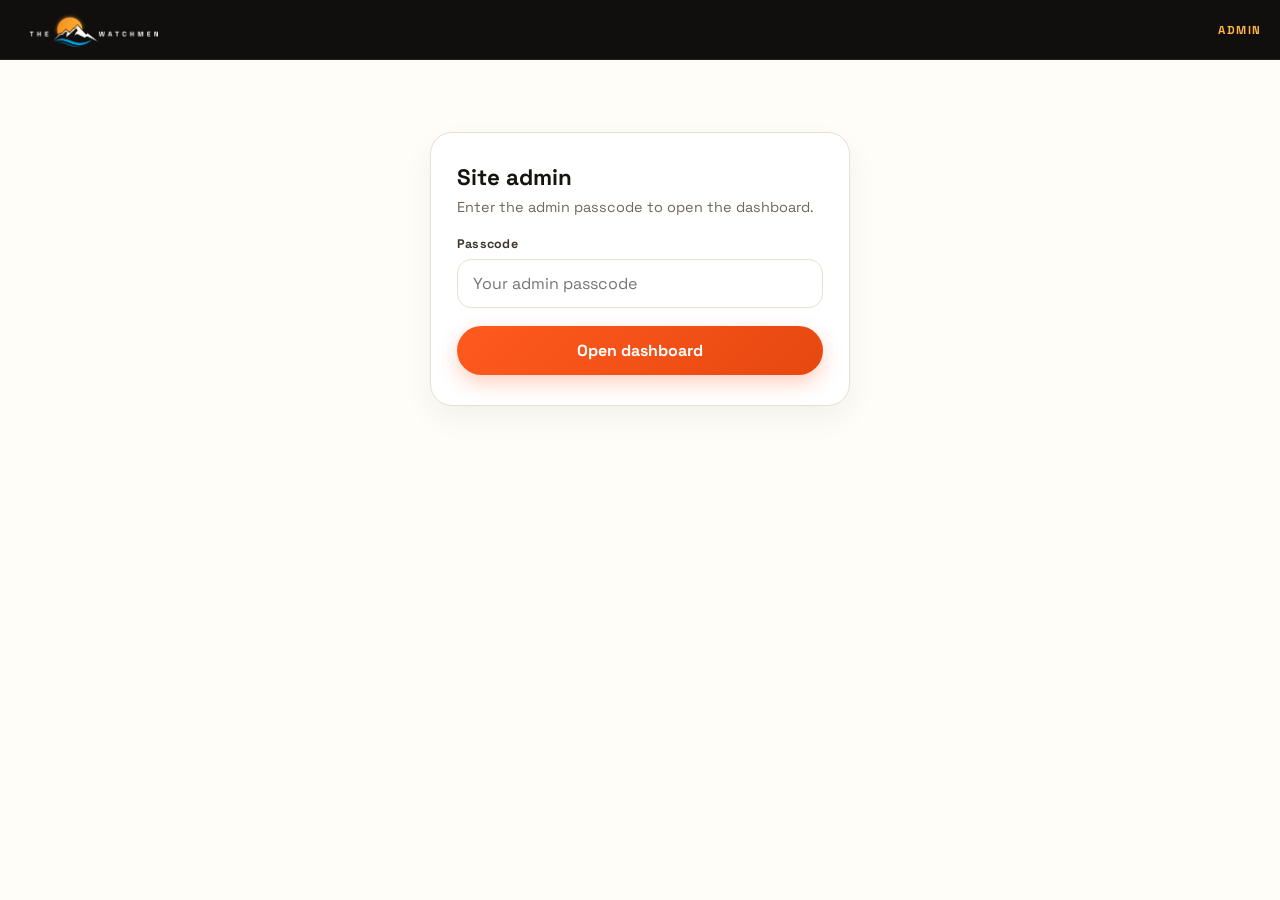
<file: admin.html>
<!DOCTYPE html>
<html lang="en">
<head>
<meta charset="UTF-8">
<meta name="viewport" content="width=device-width, initial-scale=1">
<meta name="robots" content="noindex,nofollow">
<title>Admin · Faith &amp; Fire Crusade</title>
<link rel="preconnect" href="https://fonts.googleapis.com">
<link rel="preconnect" href="https://fonts.gstatic.com" crossorigin>
<link href="https://fonts.googleapis.com/css2?family=Space+Grotesk:wght@400;500;600;700&display=swap" rel="stylesheet">
<style>
:root{--bg:#fffdf8;--ink:#161311;--muted:#6f665e;--line:#eadfd2;--ember:#ff5a1f;--ember-deep:#e6480f;--gold:#ffb347;--soft:#f7f1e9;--topbar:60px}
*{margin:0;padding:0;box-sizing:border-box}
html{-webkit-text-size-adjust:100%}
body{background:var(--bg);color:var(--ink);font-family:'Space Grotesk',sans-serif;-webkit-font-smoothing:antialiased}
::selection{background:rgba(255,90,31,.18)}

/* ---- top bar ---- */
.topbar{position:sticky;top:0;z-index:60;background:rgba(10,8,6,.97);display:flex;align-items:center;justify-content:space-between;padding:10px 18px;border-bottom:1px solid rgba(255,255,255,.09);height:var(--topbar)}
.topbar img{width:min(36vw,140px);height:auto;display:block}
.topbar .right{display:flex;align-items:center;gap:12px}
.topbar span{color:#ffb347;font-weight:700;font-size:.72rem;letter-spacing:.14em}
.topbar button{background:none;border:1px solid rgba(255,255,255,.3);color:#fff;border-radius:999px;padding:8px 16px;font-size:.78rem;font-weight:600;cursor:pointer;font-family:inherit;transition:.18s}
.topbar button:hover{border-color:#fff}

/* ---- page shell ---- */
.wrap{max-width:840px;margin:0 auto;padding:24px 18px 90px}
.pagehead h1{font-size:1.5rem;font-weight:700;letter-spacing:-.01em}
.pagehead .sub{color:var(--muted);font-size:.88rem;margin-top:5px}
.sub{color:var(--muted);font-size:.9rem;line-height:1.55}
.card{background:#fff;border:1px solid var(--line);border-radius:22px;padding:24px 20px;box-shadow:0 12px 30px rgba(22,19,17,.05);margin-bottom:16px}
label{display:block;font-size:.78rem;font-weight:700;letter-spacing:.02em;margin:16px 0 7px;color:#3d3730}
label:first-of-type{margin-top:0}
input,textarea{width:100%;border:1.5px solid var(--line);border-radius:14px;padding:13px 15px;font:inherit;font-size:1rem;background:#fff;color:var(--ink);transition:border-color .15s, box-shadow .15s}
input:focus,textarea:focus{outline:none;border-color:var(--ember);box-shadow:0 0 0 3px rgba(255,90,31,.14)}
textarea{min-height:110px;resize:vertical;line-height:1.55}
button{font:inherit;font-weight:700;cursor:pointer;border:none;border-radius:999px;padding:14px 28px;background:var(--ink);color:#fff;transition:transform .12s, box-shadow .18s, background .18s}
button:active{transform:scale(.97)}
button.ember{background:linear-gradient(135deg,var(--ember),var(--ember-deep));box-shadow:0 8px 20px rgba(255,90,31,.28)}
button.ember:hover{box-shadow:0 10px 24px rgba(255,90,31,.4)}
button.mini{padding:9px 15px;font-size:.78rem;background:none;border:1.5px solid var(--line);color:var(--muted);border-radius:999px;font-weight:600;min-height:38px}
button.mini:hover{border-color:var(--ember);color:var(--ember)}
button.upbtn{border-color:var(--ember);color:var(--ember-deep)}
button.upbtn:hover{background:var(--ember);color:#fff}
button.togbtn{border-color:#d9a53f;color:#9a6b12}
button.togbtn:hover{border-color:#9a6b12;background:#fdf6e8;color:#9a6b12}
button.delbtn{border-color:#e7b7ab;color:#b3400f}
button.delbtn:hover{border-color:#b3400f;background:#fdf0e9;color:#b3400f}
button:focus-visible{outline:2px solid var(--ember);outline-offset:2px}

/* ---- status pills ---- */
.status:empty{display:none}
.status{margin-top:14px;font-size:.85rem;min-height:1.2em;display:inline-flex;align-items:flex-start;gap:8px;padding:10px 15px;border-radius:12px;line-height:1.4}
.status.ok{background:#edf6ee;color:#1d7a3e}
.status.err{background:#fdf0e9;color:#c2410c}
.status.ok::before{content:'✓';font-weight:700}
.status.err::before{content:'!';font-weight:700}

/* ---- tabs ---- */
.tabs{display:flex;gap:8px;overflow-x:auto;padding:10px 2px 12px;margin:0 -2px 18px;position:sticky;top:calc(var(--topbar) + 6px);background:linear-gradient(var(--bg) 78%,rgba(255,253,248,0));z-index:50;-webkit-overflow-scrolling:touch;scrollbar-width:none}
.tabs::-webkit-scrollbar{display:none}
.tab{flex:none;display:inline-flex;align-items:center;gap:7px;border:1.5px solid var(--line);background:#fff;color:var(--muted);border-radius:999px;padding:11px 18px;font-size:.87rem;font-weight:600;white-space:nowrap}
.tab svg{width:15px;height:15px;flex:none;opacity:.85}
.tab:hover{border-color:#c9bcb0;color:var(--ink)}
.tab.on{background:var(--ink);color:#fff;border-color:var(--ink);box-shadow:0 6px 16px rgba(22,19,17,.18)}
.tab.on svg{opacity:1}

/* ---- overview ---- */
.stats{display:grid;grid-template-columns:repeat(2,1fr);gap:12px;margin-bottom:8px}
.stat{background:#fff;border:1px solid var(--line);border-radius:18px;padding:18px 18px 16px;position:relative;overflow:hidden}
.stat::after{content:'';position:absolute;left:18px;right:auto;bottom:14px;width:26px;height:4px;border-radius:99px;background:var(--ember)}
.stat:nth-child(2)::after{background:var(--gold)}
.stat:nth-child(3)::after{background:#c9bcb0}
.stat:nth-child(4)::after{background:#1d7a3e}
.stat b{display:block;font-size:2.1rem;font-weight:700;letter-spacing:-.02em;line-height:1.1;margin-bottom:14px}
.stat span{font-size:.72rem;color:var(--muted);font-weight:700;letter-spacing:.05em;text-transform:uppercase}
.sechead{display:flex;align-items:baseline;justify-content:space-between;gap:12px;margin:26px 0 10px}
h2{font-size:1.02rem;font-weight:700}
.feed{background:#fff;border:1px solid var(--line);border-radius:18px;padding:6px 16px}
.feed .row{display:flex;justify-content:space-between;gap:12px;padding:12px 0;border-bottom:1px solid var(--line);font-size:.88rem;align-items:baseline}
.feed .row:last-child{border-bottom:none}
.feed .who b{display:block;font-size:.92rem}
.feed .who span{color:var(--muted);font-size:.8rem}
.feed .when{color:var(--muted);font-size:.74rem;white-space:nowrap}

/* ---- registrations ---- */
.bar{display:flex;gap:10px;align-items:center;flex-wrap:wrap;margin-bottom:12px}
.bar input{flex:1;min-width:180px}
.table-scroll{overflow-x:auto;border:1px solid var(--line);border-radius:18px;background:#fff}
table{border-collapse:collapse;width:100%;font-size:.84rem}
th{background:var(--soft);text-align:left;padding:11px 14px;font-size:.7rem;letter-spacing:.07em;text-transform:uppercase;color:var(--muted);white-space:nowrap}
td{padding:12px 14px;border-top:1px solid var(--line);vertical-align:top}
td.pr{min-width:180px;line-height:1.5}
td a{color:var(--ember-deep);font-weight:600;text-decoration:underline;text-underline-offset:3px}
.count{font-size:.78rem;color:var(--muted);font-weight:600}
.empty{color:var(--muted);font-size:.85rem}

/* ---- testimonies ---- */
.trow{border:1px solid var(--line);border-radius:16px;padding:16px 18px;margin-bottom:10px;background:#fff}
.trow p{font-size:.9rem;line-height:1.55;margin-bottom:8px}
.trow .who{font-size:.75rem;color:var(--muted)}
.trow.hidden-row{opacity:.55;background:var(--soft)}
.trow .actions{display:flex;gap:8px;justify-content:flex-end;margin-top:12px}
.count-hint{font-size:.74rem;color:var(--muted);text-align:right;margin-top:5px}

/* ---- photos ---- */
.pgrid{display:grid;grid-template-columns:repeat(2,1fr);gap:12px}
.pcard{border:1px solid var(--line);border-radius:18px;padding:10px;background:#fff}
.pcard img{width:100%;height:120px;object-fit:cover;border-radius:12px;background:var(--soft)}
.pcard .pl{display:flex;justify-content:space-between;align-items:center;gap:8px;margin-top:9px;font-size:.8rem;font-weight:600;min-height:20px}
.pcard .pl span{overflow:hidden;text-overflow:ellipsis;white-space:nowrap}
.ovb{font-style:normal;font-size:.6rem;color:#1d7a3e;font-weight:700;letter-spacing:.05em;text-transform:uppercase;background:#edf6ee;border-radius:999px;padding:3px 8px;flex:none}
.pcard .btns{display:flex;gap:6px;margin-top:9px}
.pcard .btns button{padding:8px 12px;font-size:.74rem;border-radius:999px;flex:1}

/* ---- shirt offer ---- */
.chk{display:flex;align-items:center;gap:10px;margin:16px 0}
.chk input{width:19px;height:19px;accent-color:var(--ember)}
.chk label{margin:0;font-size:.9rem}
.simgrow{display:flex;gap:12px;align-items:center;margin-top:2px}
.simgrow img{width:110px;height:110px;object-fit:cover;border-radius:14px;background:var(--soft);border:1px solid var(--line)}

/* ---- gate ---- */
.gate-wrap{display:flex;justify-content:center;padding-top:8vh}
.gate-card{max-width:420px;width:100%;text-align:left;padding:30px 26px}
.gate-card h1{font-size:1.4rem;margin-bottom:4px}
.gate-card .sub{margin-bottom:18px}
@media(min-width:640px){.stats{grid-template-columns:repeat(4,1fr)}.tabs{flex-wrap:wrap}}

/* ---- phones: registrations become cards ---- */
@media(max-width:639px){
 .table-scroll{border:none;background:none;overflow:visible}
 table,tbody,tr,td{display:block;width:100%}
 thead{display:none}
 tr{background:#fff;border:1px solid var(--line);border-radius:16px;padding:14px 16px;margin-bottom:10px;box-shadow:0 4px 14px rgba(22,19,17,.04)}
 td{border:none;padding:5px 0;display:flex;justify-content:space-between;align-items:baseline;gap:14px}
 td:first-child{display:none}
 td::before{content:attr(data-label);color:var(--muted);font-size:.68rem;font-weight:700;text-transform:uppercase;letter-spacing:.06em;flex:none}
 td.pr{display:block}
 td.pr::before{display:block;margin-bottom:3px}
 td b{font-size:.95rem}
 .stat b{font-size:1.7rem}
 .card{padding:20px 16px}
 .tab{padding:11px 15px}
}
</style>
</head>
<body>
<div class="topbar">
  <img src="assets/brand/logo.png" alt="The Watchmen Prayer Network International">
  <div class="right" id="topRight"><span>ADMIN</span></div>
</div>

<div id="gate" style="display:none">
  <div class="wrap gate-wrap">
    <div class="card gate-card">
      <h1>Site admin</h1>
      <p class="sub">Enter the admin passcode to open the dashboard.</p>
      <label for="pc">Passcode</label>
      <input id="pc" type="text" autocomplete="off" spellcheck="false" placeholder="Your admin passcode" style="margin-bottom:18px">
      <button class="ember" id="go" style="width:100%">Open dashboard</button>
      <div class="status" id="gateStatus"></div>
    </div>
  </div>
</div>

<div id="app" style="display:none">
  <div class="wrap">
    <div class="pagehead">
      <h1>Dashboard</h1>
      <p class="sub">Faith &amp; Fire Crusade · Sun Dec 6 – Tue Dec 8 · 4:30pm daily · Abraka</p>
    </div>
    <div class="tabs" id="tabs">
      <button class="tab on" data-tab="ov"><svg viewBox="0 0 24 24" fill="none" stroke="currentColor" stroke-width="2" stroke-linecap="round" stroke-linejoin="round"><rect x="3" y="3" width="7" height="7" rx="1.5"/><rect x="14" y="3" width="7" height="7" rx="1.5"/><rect x="3" y="14" width="7" height="7" rx="1.5"/><rect x="14" y="14" width="7" height="7" rx="1.5"/></svg>Overview</button>
      <button class="tab" data-tab="reg"><svg viewBox="0 0 24 24" fill="none" stroke="currentColor" stroke-width="2" stroke-linecap="round" stroke-linejoin="round"><path d="M16 21v-2a4 4 0 0 0-4-4H6a4 4 0 0 0-4 4v2"/><circle cx="9" cy="7" r="4"/><path d="M22 21v-2a4 4 0 0 0-3-3.87"/><path d="M16 3.13a4 4 0 0 1 0 7.75"/></svg>Registrations</button>
      <button class="tab" data-tab="tst"><svg viewBox="0 0 24 24" fill="none" stroke="currentColor" stroke-width="2" stroke-linecap="round" stroke-linejoin="round"><path d="M21 15a2 2 0 0 1-2 2H7l-4 4V5a2 2 0 0 1 2-2h14a2 2 0 0 1 2 2z"/></svg>Testimonies</button>
      <button class="tab" data-tab="photo"><svg viewBox="0 0 24 24" fill="none" stroke="currentColor" stroke-width="2" stroke-linecap="round" stroke-linejoin="round"><rect x="3" y="3" width="18" height="18" rx="2"/><circle cx="8.5" cy="8.5" r="1.5"/><path d="m21 15-5-5L5 21"/></svg>Photos</button>
      <button class="tab" data-tab="shirt"><svg viewBox="0 0 24 24" fill="none" stroke="currentColor" stroke-width="2" stroke-linecap="round" stroke-linejoin="round"><path d="M20.59 13.41 12 22l-9-9V4a1 1 0 0 1 1-1h9l8.59 8.59a2 2 0 0 1 0 2.82z"/><circle cx="7" cy="7" r="1.5"/></svg>Shirt offer</button>
      <button class="tab" data-tab="ann"><svg viewBox="0 0 24 24" fill="none" stroke="currentColor" stroke-width="2" stroke-linecap="round" stroke-linejoin="round"><path d="m3 11 18-7v16l-18-7z"/><path d="M7 13v6a2 2 0 0 0 4 0v-4"/></svg>Announcement</button>
    </div>

    <section id="tab-ov">
      <div class="stats">
        <div class="stat"><b id="st-total">–</b><span>Registrations</span></div>
        <div class="stat"><b id="st-wa">–</b><span>On WhatsApp group</span></div>
        <div class="stat"><b id="st-pray">–</b><span>Prayer requests</span></div>
        <div class="stat"><b id="st-testi">–</b><span>Testimonies live</span></div>
        <div class="stat"><b id="st-visits">–</b><span>Site visits</span></div>
      </div>
      <div class="sechead"><h2>Latest signups</h2><button class="mini" id="refresh">Refresh</button></div>
      <div class="feed" id="feed"><div class="row"><span class="empty">Loading…</span></div></div>
    </section>

    <section id="tab-reg" style="display:none">
      <div class="card">
        <h2 style="margin-bottom:14px">Registrations</h2>
        <div class="bar">
          <input id="regSearch" type="text" placeholder="Search name, phone or prayer request…">
          <button class="mini" id="csv">Download CSV</button>
        </div>
        <span class="count" id="regCount" style="display:block;margin-bottom:10px"></span>
        <div class="table-scroll">
          <table>
            <thead><tr><th>#</th><th>Name</th><th>Phone</th><th>WhatsApp</th><th>Prayer request</th><th>Registered</th></tr></thead>
            <tbody id="regBody"></tbody>
          </table>
        </div>
        <div class="status" id="regStatus"></div>
      </div>
    </section>

    <section id="tab-tst" style="display:none">
      <div class="card">
        <h2 style="margin-bottom:4px">Post a testimony</h2>
        <label for="tbody">Testimony</label>
        <textarea id="tbody" placeholder="The story, told in the person's own words. How it started and how it ended."></textarea>
        <label for="tname">Person's name (optional)</label>
        <input id="tname" type="text" placeholder="e.g. Mrs Joy Okeke">
        <label for="tchurch">Church or city (optional)</label>
        <input id="tchurch" type="text" placeholder="e.g. Abraka">
        <div style="margin-top:18px"><button class="ember" id="tsave">Post to live site</button></div>
        <div class="status" id="tstatus"></div>
      </div>
      <div class="sechead"><h2>All testimonies</h2></div>
      <div id="tlist" class="empty">Loading…</div>
    </section>

    <section id="tab-photo" style="display:none">
      <div class="card">
        <h2 style="margin-bottom:4px">Site photos</h2>
        <p class="sub" style="margin-bottom:14px">Replace any photo on the live site. Pick a slot, upload the new picture, and visitors see it on their next page load. Revert puts the original back.</p>
        <div class="pgrid" id="pgrid">Loading…</div>
        <div class="status" id="pstatus"></div>
      </div>
    </section>

    <section id="tab-shirt" style="display:none">
      <div class="card">
        <h2 style="margin-bottom:4px">Shirt offer popup</h2>
        <p class="sub" style="margin-bottom:0">This appears as a popup 4 minutes after someone opens the site, once per visit.</p>
        <div class="chk"><input type="checkbox" id="sOn" checked><label for="sOn">Show the popup on the site</label></div>
        <label for="sTitle">Title</label>
        <input id="sTitle" type="text" placeholder="FFC '26 Merch is here">
        <label for="sPrice">Price</label>
        <input id="sPrice" type="text" placeholder="N8,500">
        <label for="sNote">Details line (sizes, colours, payment, call)</label>
        <input id="sNote" type="text">
        <label for="sLink">WhatsApp order link</label>
        <input id="sLink" type="text" placeholder="https://wa.me/2347046031599">
        <label for="sImgFile">Popup image</label>
        <div class="simgrow">
          <img id="sImgPrev" style="display:none" alt="">
          <input id="sImgFile" type="file" accept="image/*" style="max-width:280px">
        </div>
        <div style="margin-top:18px"><button class="ember" id="sSave">Save shirt offer</button></div>
        <div class="status" id="sStatus"></div>
      </div>
    </section>

    <section id="tab-ann" style="display:none">
      <div class="card">
        <h2 style="margin-bottom:4px">Announcement bar</h2>
        <p class="sub" style="margin-bottom:6px">The short line at the very top of the site. It updates live; visitors see the change on their next page load.</p>
        <label for="annc">Text (240 characters max)</label>
        <textarea id="annc" style="min-height:80px"></textarea>
        <div class="count-hint" id="anncCount"></div>
        <div style="margin-top:12px"><button class="ember" id="anncSave">Update the bar</button></div>
        <div class="status" id="anncStatus"></div>
      </div>
    </section>
  </div>
</div>

<script>

var SB='https://wyffeifapgjyndsickzw.supabase.co/rest/v1';
var K='sb_publishable_-l_aiV-1dwtGWg9wmm3vig_72yl4HgL';
var $=function(id){return document.getElementById(id)};
function esc(t){return (t||'').replace(/[&<>"]/g,function(c){return ({'&':'&amp;','<':'&lt;','>':'&gt;','"':'&quot;'})[c]})}
function H(){return {'apikey':K,'Authorization':'Bearer '+K,'Content-Type':'application/json'}}
function say(id,msg,ok){var el=$(id);el.textContent=msg;el.className='status '+(ok?'ok':'err')}
var PC=null, REGS=[], TESTIS=[], VIS=[];
function rpc(name,body){return fetch(SB+'/rpc/'+name,{method:'POST',headers:H(),body:JSON.stringify(body)}).then(function(r){return r.text().then(function(t){return {ok:r.ok,t:t}})})}
function badPC(t){return /bad passcode/i.test(t||'')}
function when(iso){var d=new Date(iso);return d?d.toLocaleDateString('en-GB',{day:'2-digit',month:'short'})+' '+d.toLocaleTimeString('en-GB',{hour:'2-digit',minute:'2-digit'}):''}

function login(){
  var v=$('pc').value.trim(); if(!v){say('gateStatus','Enter your passcode.');return}
  say('gateStatus','Opening…',true);
  rpc('list_registrations',{p_passcode:v}).then(function(res){
    if(res.ok){PC=v;sessionStorage.setItem('ffAdmin',PC);openApp()}
    else{var m='Wrong passcode.';try{m=JSON.parse(res.t).message}catch(e){}say('gateStatus',badPC(m)?'Wrong passcode.':m)}
  }).catch(function(){say('gateStatus','Could not reach the server. Check your connection.')});
}
function logout(){sessionStorage.removeItem('ffAdmin');location.reload()}
function openApp(){
  $('gate').style.display='none';$('app').style.display='block';
  $('topRight').innerHTML='<span>ADMIN</span><button id="out">Sign out</button>';
  $('out').addEventListener('click',logout);
  loadAll();
}
function loadAll(){
  rpc('list_registrations',{p_passcode:PC}).then(function(res){
    if(res.ok){try{REGS=JSON.parse(res.t)||[]}catch(e){REGS=[]}renderRegs();renderFeed()}
    else{var m='';try{m=JSON.parse(res.t).message}catch(e){}say('regStatus',badPC(m)?'Wrong passcode. Sign out and back in.':m)}
  }).catch(function(){say('regStatus','Could not load registrations.')});
  rpc('list_testimonies',{p_passcode:PC}).then(function(res){
    if(res.ok){try{TESTIS=JSON.parse(res.t)||[]}catch(e){TESTIS=[]}renderTestis()}
  }).catch(function(){});
  fetch(SB+'/site_meta?select=value&key=eq.announcement',{headers:{'apikey':K,'Authorization':'Bearer '+K}})
  .then(function(r){return r.ok?r.json():[]})
  .then(function(rows){var v=rows&&rows[0]&&rows[0].value;if(v!=null){$('annc').value=v;anncCount()}}).catch(function(){});
  rpc('get_visits',{p_passcode:PC}).then(function(res){
    if(res.ok){try{VIS=JSON.parse(res.t)||[]}catch(e){VIS=[]}renderVisits()}
  }).catch(function(){});
  loadPhotos();loadShirt();
}
function anncCount(){$('anncCount').textContent=$('annc').value.length+' / 240'}
function renderStats(){
  $('st-total').textContent=REGS.length;
  $('st-wa').textContent=REGS.filter(function(r){return r.whatsapp_group===true}).length;
  $('st-pray').textContent=REGS.filter(function(r){return (r.prayer_request||'').trim()}).length;
  $('st-testi').textContent=TESTIS.filter(function(t){return t.approved}).length;
}
function renderVisits(){
  var total=0,last7=0,cut=new Date();cut.setDate(cut.getDate()-6);
  var cs=cut.toISOString().slice(0,10);
  VIS.forEach(function(r){var n=Number(r.n)||0;total+=n;if(r.day>=cs)last7+=n});
  var el=$('st-visits');if(el){el.textContent=total.toLocaleString();el.title=last7.toLocaleString()+' in the last 7 days'}
}
function renderFeed(){
  renderStats();
  var el=$('feed');
  if(!REGS.length){el.innerHTML='<div class="row"><span class="empty">No registrations yet. New signups appear here the moment someone registers.</span></div>';return}
  el.innerHTML=REGS.slice(0,5).map(function(r){
    return '<div class="row"><div class="who"><b>'+esc(r.full_name)+'</b>'+(r.prayer_request?'<span>Prayer: '+esc(r.prayer_request.slice(0,60))+(r.prayer_request.length>60?'…':'')+'</span>':'')+'</div><span class="when">'+when(r.created_at)+'</span></div>';
  }).join('');
}
function regFiltered(){
  var q=($('regSearch').value||'').toLowerCase();
  if(!q)return REGS;
  return REGS.filter(function(r){return ((r.full_name||'')+' '+(r.phone||'')+' '+(r.prayer_request||'')).toLowerCase().indexOf(q)>-1});
}
function renderRegs(){
  renderStats();
  var rows=regFiltered(), el=$('regBody');
  $('regCount').textContent=rows.length+(rows.length===1?' person':' people');
  if(!rows.length){el.innerHTML='<tr><td colspan="6" class="empty" style="border:none;padding:18px 12px">'+(REGS.length?'No match for that search.':'No registrations yet.')+'</td></tr>';return}
  el.innerHTML=rows.map(function(r,i){
    return '<tr><td>'+(i+1)+'</td><td data-label="Name"><b>'+esc(r.full_name)+'</b></td><td data-label="Phone"><a href="tel:'+(r.phone||'').replace(/[^\d+]/g,'')+'">'+esc(r.phone)+'</a></td><td data-label="WhatsApp group">'+(r.whatsapp_group===true?'Yes':'No')+'</td><td class="pr" data-label="Prayer request">'+esc(r.prayer_request||'—')+'</td><td data-label="Registered">'+when(r.created_at)+'</td></tr>';
  }).join('');
}
function csv(){
  var q=function(v){return '"'+String(v==null?'':v).replace(/"/g,'""')+'"'};
  var lines=[['Name','Phone','WhatsApp group','Prayer request','Registered'].map(q).join(',')];
  REGS.forEach(function(r){lines.push([r.full_name,r.phone,r.whatsapp_group===true?'Yes':'No',r.prayer_request||'',r.created_at].map(q).join(','))});
  var a=document.createElement('a');
  a.href=URL.createObjectURL(new Blob(["\ufeff"+lines.join('\r\n')],{type:'text/csv'}));
  a.download='faithandfire-registrations.csv';a.click();
}
function renderTestis(){
  renderStats();
  var el=$('tlist');
  if(!TESTIS.length){el.innerHTML='Nothing posted yet. The site shows its placeholder cards until you post the first one.';el.className='empty';return}
  el.className='';
  el.innerHTML=TESTIS.map(function(t){
    return '<div class="trow'+(t.approved?'':' hidden-row')+'"><p>'+esc(t.body)+'</p><div class="who">'+esc(t.person_name||'Name withheld')+(t.church?' · '+esc(t.church):'')+' · '+when(t.created_at)+(t.approved?'':' · hidden from the site')+'</div><div class="actions"><button class="mini togbtn" data-tog="'+t.id+'">'+(t.approved?'Hide':'Show')+'</button><button class="mini delbtn" data-del="'+t.id+'">Delete</button></div></div>';
  }).join('');
}
function act(name,body,statusId,done){
  rpc(name,body).then(function(res){
    if(res.ok){done&&done(res)}
    else{var m='Something went wrong.';try{m=JSON.parse(res.t).message}catch(e){}
      say(statusId,badPC(m)?'Wrong passcode.':m)}
  }).catch(function(){say(statusId,'Could not reach the server. Check your connection.')});
}
$('go').addEventListener('click',login);
$('pc').addEventListener('keydown',function(e){if(e.key==='Enter')login()});
$('regSearch').addEventListener('input',renderRegs);
$('csv').addEventListener('click',csv);
$('refresh').addEventListener('click',loadAll);
$('annc').addEventListener('input',anncCount);
$('tsave').addEventListener('click',function(){
  var b=$('tbody').value.trim(); if(b.length<5){say('tstatus','The testimony text is too short.');return}
  say('tstatus','Posting…',true);
  act('add_testimony',{p_passcode:PC,p_body:b,p_name:$('tname').value.trim(),p_church:$('tchurch').value.trim()},'tstatus',function(){
    say('tstatus','Posted. It is live on the site now.',true);$('tbody').value='';
    rpc('list_testimonies',{p_passcode:PC}).then(function(res){if(res.ok){try{TESTIS=JSON.parse(res.t)||[]}catch(e){}renderTestis()}});
  });
});
$('tlist').addEventListener('click',function(e){
  var tog=e.target.closest('[data-tog]'),del=e.target.closest('[data-del]');if(!tog&&!del)return;
  if(del&&!confirm('Delete this testimony from the live site?'))return;
  if(tog){act('toggle_testimony',{p_passcode:PC,p_id:tog.getAttribute('data-tog')},'tstatus',function(){rpc('list_testimonies',{p_passcode:PC}).then(function(res){if(res.ok){try{TESTIS=JSON.parse(res.t)||[]}catch(e){}renderTestis()}})})}
  else{act('delete_testimony',{p_passcode:PC,p_id:del.getAttribute('data-del')},'tstatus',function(){say('tstatus','Deleted.',true);TESTIS=TESTIS.filter(function(t){return t.id!==del.getAttribute('data-del')});renderTestis()})}
});
$('anncSave').addEventListener('click',function(){
  say('anncStatus','Updating…',true);
  act('set_announcement',{p_passcode:PC,p_text:$('annc').value},'anncStatus',function(){say('anncStatus','Updated. The bar on the site now reads this.',true)});
});
$('tabs').addEventListener('click',function(e){
  var b=e.target.closest('.tab');if(!b)return;
  document.querySelectorAll('.tab').forEach(function(x){x.classList.toggle('on',x===b)});
  ['ov','reg','tst','photo','shirt','ann'].forEach(function(id){$('tab-'+id).style.display=(id===b.getAttribute('data-tab'))?'block':'none'});
  if(b.scrollIntoView)try{b.scrollIntoView({block:'nearest',inline:'nearest',behavior:'smooth'})}catch(e){}
});
var FN='https://wyffeifapgjyndsickzw.supabase.co/functions/v1/admin-upload';
var SLOTS=['hero','about','night-1','night-2','night-3','minister-1','minister-2','minister-3','gallery-1','gallery-2','gallery-3','gallery-4','gallery-5','gallery-6'];
var PLABEL={hero:'Hero banner',about:'About photo','night-1':'Night 1 · Ignition','night-2':'Night 2 · Consecration','night-3':'Night 3 · Fire & Commissioning','minister-1':'Pastor Ikechukwu Ubabudike','minister-2':'Pastor Oluwatobi Olayinka','minister-3':'Rev. Kolawole Ogoigbe','gallery-1':'Gallery 1','gallery-2':'Gallery 2','gallery-3':'Gallery 3','gallery-4':'Gallery 4','gallery-5':'Gallery 5','gallery-6':'Gallery 6'};
var IMGOV={},SHIRT_CFG=null;
function loadPhotos(){fetch(SB+'/site_images?select=slot,url',{headers:H()}).then(function(r){return r.ok?r.json():[]}).then(function(rows){IMGOV={};(rows||[]).forEach(function(x){IMGOV[x.slot]=x.url});renderPhotos()}).catch(function(){renderPhotos()})}
function renderPhotos(){
  var el=$('pgrid');el.innerHTML=SLOTS.map(function(sl){
    var url=IMGOV[sl]||('assets/img/'+sl+'.jpg');var ov=!!IMGOV[sl];
    return '<div class="pcard"><img src="'+url+'" alt="'+(PLABEL[sl]||sl)+'"><div class="pl"><span>'+(PLABEL[sl]||sl)+'</span>'+(ov?'<em class="ovb">custom</em>':'')+'</div><div class="btns"><button class="mini upbtn" data-up="'+sl+'">Upload</button>'+(ov?'<button class="mini" data-rev="'+sl+'">Revert</button>':'')+'</div><input type="file" accept="image/*" id="fi-'+sl+'" data-slot="'+sl+'" style="position:absolute;left:-9999px;top:0;width:1px;height:1px;opacity:0"></div>';
  }).join('');
}
$('pgrid').addEventListener('click',function(e){
  var up=e.target.closest('[data-up]'),rev=e.target.closest('[data-rev]');if(!up&&!rev)return;
  if(rev){var sl=rev.getAttribute('data-rev');say('pstatus','Reverting…',true);
    fetch(FN,{method:'POST',headers:{'Content-Type':'application/json'},body:JSON.stringify({passcode:PC,slot:sl,action:'revert'})}).then(function(r){return r.json()}).then(function(j){if(j.ok){delete IMGOV[sl];renderPhotos();say('pstatus','Original restored for '+sl+'.',true)}else{say('pstatus',j.error||'Revert failed.')}}).catch(function(){say('pstatus','Could not reach the server.')});return}
  var slot=up.getAttribute('data-up'),fi=document.getElementById('fi-'+slot);if(fi)fi.click();
});
function shrink(file,cb){
  var max=2000,img=new Image(),url=URL.createObjectURL(file);
  img.onload=function(){
    URL.revokeObjectURL(url);
    var w=img.width,h=img.height,k=Math.min(1,max/Math.max(w,h));
    var c=document.createElement('canvas');c.width=Math.round(w*k);c.height=Math.round(h*k);
    c.getContext('2d').drawImage(img,0,0,c.width,c.height);
    if(file.type==='image/png'&&hasAlpha(img)){cb(file,file.type);return}
    if(c.toBlob){c.toBlob(function(b){cb(b||file,b?(b.type||'image/jpeg'):file.type)},'image/jpeg',0.85)}
    else{try{cb(dataURLtoBlob(c.toDataURL('image/jpeg',0.85)),'image/jpeg')}catch(e){cb(file,file.type)}}
  };
  img.onerror=function(){URL.revokeObjectURL(url);cb(file,file.type)};
  img.src=url;
}
function dataURLtoBlob(du){
  var parts=du.split(','),mime=parts[0].match(/:(.*?);/)[1],bstr=atob(parts[1]),n=bstr.length,u8=new Uint8Array(n);
  while(n--)u8[n]=bstr.charCodeAt(n);
  return new Blob([u8],{type:mime});
}
function hasAlpha(img){try{var c=document.createElement('canvas');c.width=8;c.height=8;c.getContext('2d').drawImage(img,0,0,8,8);var d=c.getContext('2d').getImageData(0,0,8,8).data;for(var i=3;i<d.length;i+=4)if(d[i]<250)return true}catch(e){}return false}
function postImg(slot,base64,ctype,okMsg,statId,done){
  fetch(FN,{method:'POST',headers:{'Content-Type':'application/json'},body:JSON.stringify({passcode:PC,slot:slot,base64:base64,content_type:ctype})}).then(function(r){return r.text().then(function(t){return {s:r.status,j:function(){try{return JSON.parse(t)}catch(e){return {error:t}}}}})}).then(function(o){
    var j=o.j();
    if(j.ok){done(j.url);say(statId,okMsg,true)}
    else say(statId,(j.error||'Upload failed')+' (code '+o.s+').');
  }).catch(function(){say(statId,'Could not reach the server. Check your connection and try again.')});
}
$('pgrid').addEventListener('change',function(e){
  var fi=e.target;if(fi.tagName!=='INPUT'||fi.type!=='file'||!fi.files||!fi.files.length)return;
  var slot=fi.getAttribute('data-slot'),f=fi.files[0];fi.value='';
  if(f.size>6*1024*1024){say('pstatus','Shrinking that big photo first…',true)}
  say('pstatus','Uploading '+slot+'…',true);
  shrink(f,function(blob,ctype){
    var rd=new FileReader();rd.onload=function(){
      postImg(slot,rd.result.split(',')[1],ctype,slot+' updated. Visitors see it on their next page load.','pstatus',function(url){IMGOV[slot]=url;renderPhotos()});
    };rd.readAsDataURL(blob);
  });
});
function loadShirt(){
  fetch(SB+'/site_meta?select=value&key=eq.shirt_offer',{headers:H()}).then(function(r){return r.ok?r.json():[]}).then(function(rows){
    if(rows&&rows[0]){try{SHIRT_CFG=JSON.parse(rows[0].value)}catch(er){SHIRT_CFG=null}}
    if(SHIRT_CFG){
      $('sOn').checked=SHIRT_CFG.enabled!==false;
      $('sTitle').value=SHIRT_CFG.title||'';$('sPrice').value=SHIRT_CFG.price||'';
      $('sNote').value=SHIRT_CFG.note||'';$('sLink').value=SHIRT_CFG.link||'';
      if(SHIRT_CFG.image_url){$('sImgPrev').src=SHIRT_CFG.image_url;$('sImgPrev').style.display='block'}
    }
  }).catch(function(){});
}
$('sImgFile').addEventListener('change',function(){
  var f=this.files&&this.files[0];this.value='';if(!f)return;
  say('sStatus','Uploading image…',true);
  shrink(f,function(blob,ctype){
    var rd=new FileReader();rd.onload=function(){
      postImg('shirt',rd.result.split(',')[1],ctype,'Image ready. Save to publish.','sStatus',function(url){$('sImgPrev').src=url;$('sImgPrev').style.display='block'});
    };rd.readAsDataURL(blob);
  });
});
$('sSave').addEventListener('click',function(){
  var data={enabled:$('sOn').checked,title:$('sTitle').value.trim(),price:$('sPrice').value.trim(),note:$('sNote').value.trim(),link:$('sLink').value.trim(),image_url:($('sImgPrev').style.display!=='none')?$('sImgPrev').src:''};
  say('sStatus','Saving…',true);
  rpc('set_shirt_offer',{p_passcode:PC,p_data:data}).then(function(res){
    if(res.ok){say('sStatus','Saved. The popup now shows this on the site.',true)}
    else{var m='Save failed.';try{m=JSON.parse(res.t).message}catch(er){}say('sStatus',(m.indexOf('bad passcode')>-1)?'Wrong passcode.':m)}
  }).catch(function(){say('sStatus','Could not reach the server.')});
});
var saved=sessionStorage.getItem('ffAdmin');
if(saved){PC=saved;$('gate').style.display='none';openApp()}else{$('gate').style.display='block'}

</script>
</body>
</html>
</file>
